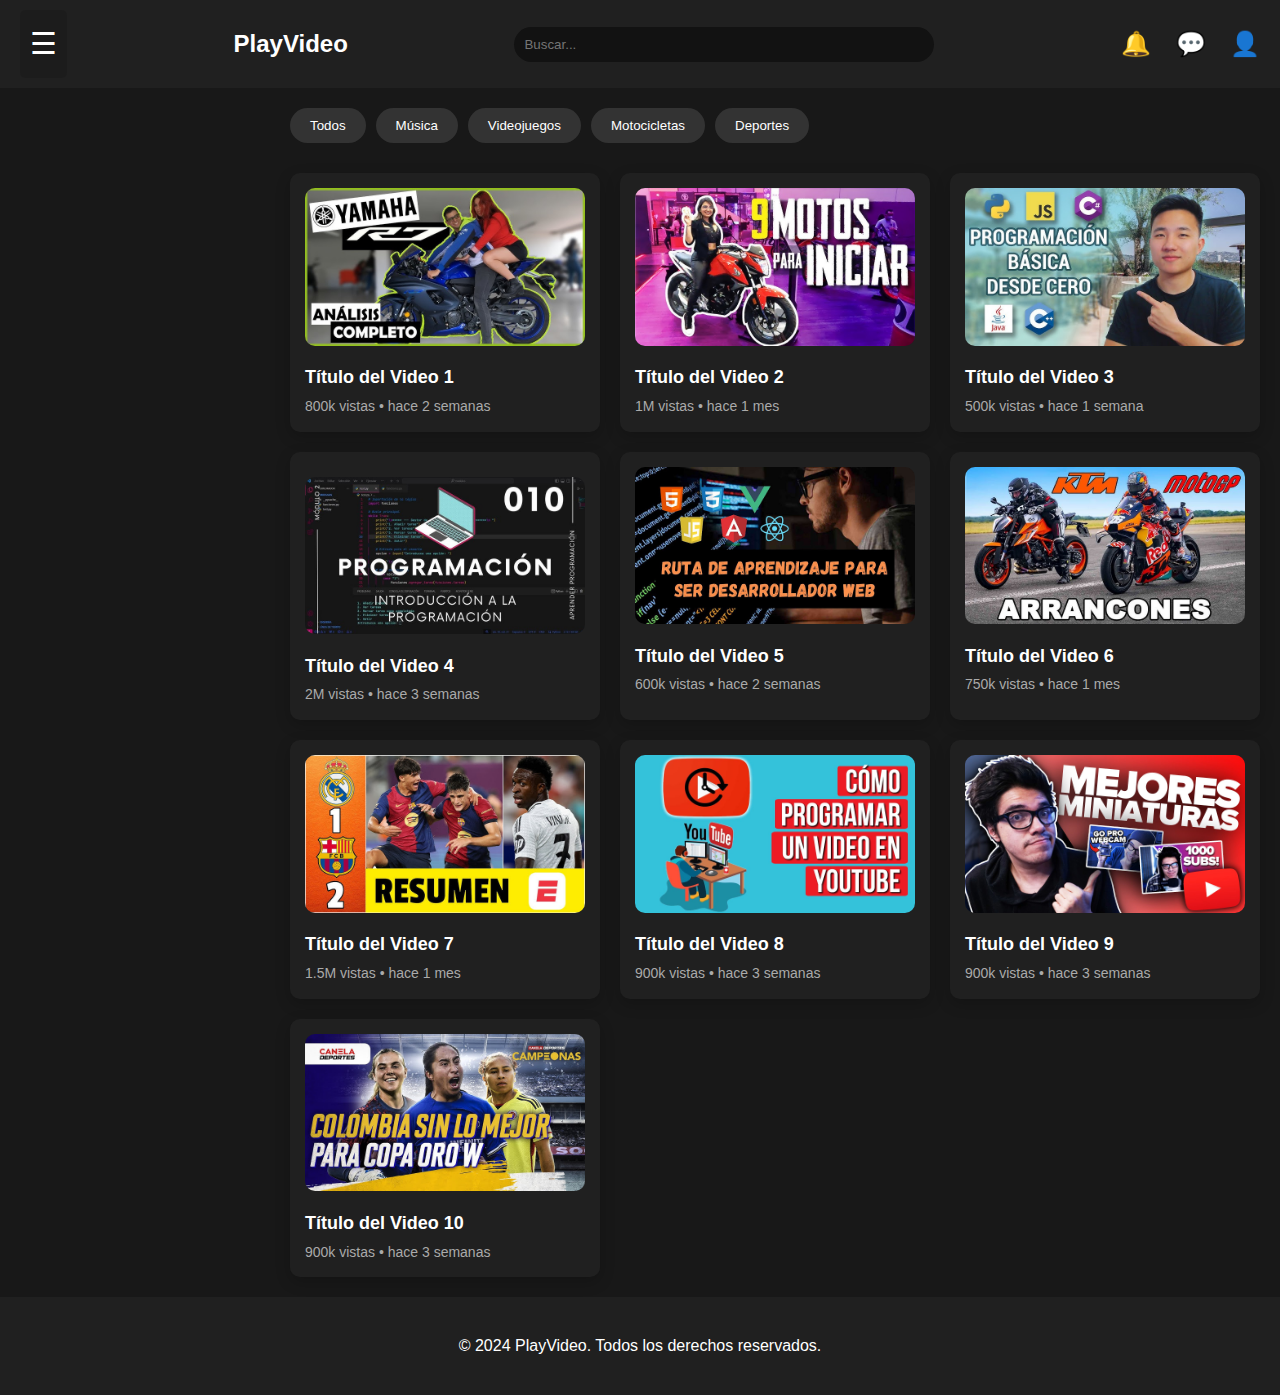
<file: index.html>
<!DOCTYPE html>
<html lang="es">
<head>
    <meta charset="UTF-8">
    <meta name="viewport" content="width=device-width, initial-scale=1.0">
    <title>Plataforma de Videos</title>
    <link rel="stylesheet" href="styles.css">
    <link rel="stylesheet" href="https://cdnjs.cloudflare.com/ajax/libs/font-awesome/6.4.0/css/all.min.css">
</head>
<body>
    <!-- Header -->
    <header class="main-header">
        <label for="btn-nav" class="btn-nav">☰</label>
        <input type="checkbox" id="btn-nav">
        
        <nav class="sidebar">
            <div class="sidebar-header">
                <h2>Menú</h2>
                <label for="btn-nav" class="close-icon">×</label>
            </div>
            <ul>
                <li><a href="#"><i class="fas fa-home"></i> Principal</a></li>
                <li><a href="#"><i class="fas fa-video"></i> Shorts</a></li>
                <li><a href="#"><i class="fas fa-bell"></i> Suscripciones</a></li>
                <li><a href="#"><i class="fas fa-user-circle"></i> Tu canal</a></li>
                <li><a href="#"><i class="fas fa-history"></i> Historial</a></li>
                <li><a href="#"><i class="fas fa-playlist"></i> Playlists</a></li>
                <li><a href="#"><i class="fas fa-video"></i> Tus videos</a></li>
                <li><a href="#"><i class="fas fa-clock"></i> Ver más tarde</a></li>
                <li><a href="#"><i class="fas fa-thumbs-up"></i> Videos que me gustan</a></li>
            </ul>
            
        </nav>
        
        <div class="logo">
            PlayVideo
        </div>
        <input type="text" class="search-bar" placeholder="Buscar...">
        <div class="user-icons">
            <a href="#">🔔</a>
            <a href="#">💬</a>
            <a href="#">👤</a>
        </div>
    </header>

    <!-- Main Content -->
    <main>
        <div class="category-bar">
            <button class="category-btn" data-category="all">Todos</button>
            <button class="category-btn" data-category="music">Música</button>
            <button class="category-btn" data-category="gaming">Videojuegos</button>
            <button class="category-btn" data-category="motorcycles">Motocicletas</button>
            <button class="category-btn" data-category="sports">Deportes</button>
        </div>

        <div class="video-grid">
            <div class="video-item"data-video-id="video1" data-category="motorcycles">
                <img src="img/img1.jpg" alt="Video Thumbnail">
                <div class="video-info">
                    <h3>Título del Video 1</h3>
                    <p>800k vistas • hace 2 semanas</p>
                </div>
            </div>
            <div class="video-item"data-video-id="video1"data-category="motorcycles">
                <img src="img/img2.jpg" alt="Video Thumbnail">
                <div class="video-info">
                    <h3>Título del Video 2</h3>
                    <p>1M vistas • hace 1 mes</p>
                </div>
            </div>
            <div class="video-item"data-video-id="video1"data-category="gaming">
                <img src="img/img3.jpg" alt="Video Thumbnail">
                <div class="video-info">
                    <h3>Título del Video 3</h3>
                    <p>500k vistas • hace 1 semana</p>
                </div>
            </div>
            <div class="video-item"data-video-id="video1"data-category="gaming">
                <div class="video-info">
                    <img src="img/img4.jpg" alt="Video Thumbnail">
                    <h3>Título del Video 4</h3>
                    <p>2M vistas • hace 3 semanas</p>
                </div>
            </div>
            <div class="video-item"data-video-id="video1"data-category="motorcycles">
                <img src="img/img5.jpg" alt="Video Thumbnail">
                <div class="video-info">
                    <h3>Título del Video 5</h3>
                    <p>600k vistas • hace 2 semanas</p>
                </div>
            </div>
            <div class="video-item"data-video-id="video1"data-category="motorcycles">
                <img src="img/img6.jpg" alt="Video Thumbnail">
                <div class="video-info">
                    <h3>Título del Video 6</h3>
                    <p>750k vistas • hace 1 mes</p>
                </div>
            </div>
            <div class="video-item"data-video-id="video1"data-category="sports">
                <img src="img/img7.jpg" alt="Video Thumbnail">
                <div class="video-info">
                    <h3>Título del Video 7</h3>
                    <p>1.5M vistas • hace 1 mes</p>
                </div>
            </div>
            <div class="video-item"data-video-id="video1"data-category="motorcycles">
                <img src="img/img8.jpg" alt="Video Thumbnail">
                <div class="video-info">
                    <h3>Título del Video 8</h3>
                    <p>900k vistas • hace 3 semanas</p>
                </div>
            </div>
            <div class="video-item"data-video-id="video1"data-category="music">
                <img src="img/img9.jpg" alt="Video Thumbnail">
                <div class="video-info">
                    <h3>Título del Video 9</h3>
                    <p>900k vistas • hace 3 semanas</p>
                </div>
            </div>
            <div class="video-item"data-video-id="video1"data-category="sports">
                <img src="img/img10.jpg" alt="Video Thumbnail">
                <div class="video-info">
                    <h3>Título del Video 10</h3>
                    <p>900k vistas • hace 3 semanas</p>
                </div>
            </div>
        </div>
    </main>

    <!-- Footer -->
    <footer>
        <p>&copy; 2024 PlayVideo. Todos los derechos reservados.</p>
    </footer>

    <script src="script.js"></script>
</body>
</html>
</file>
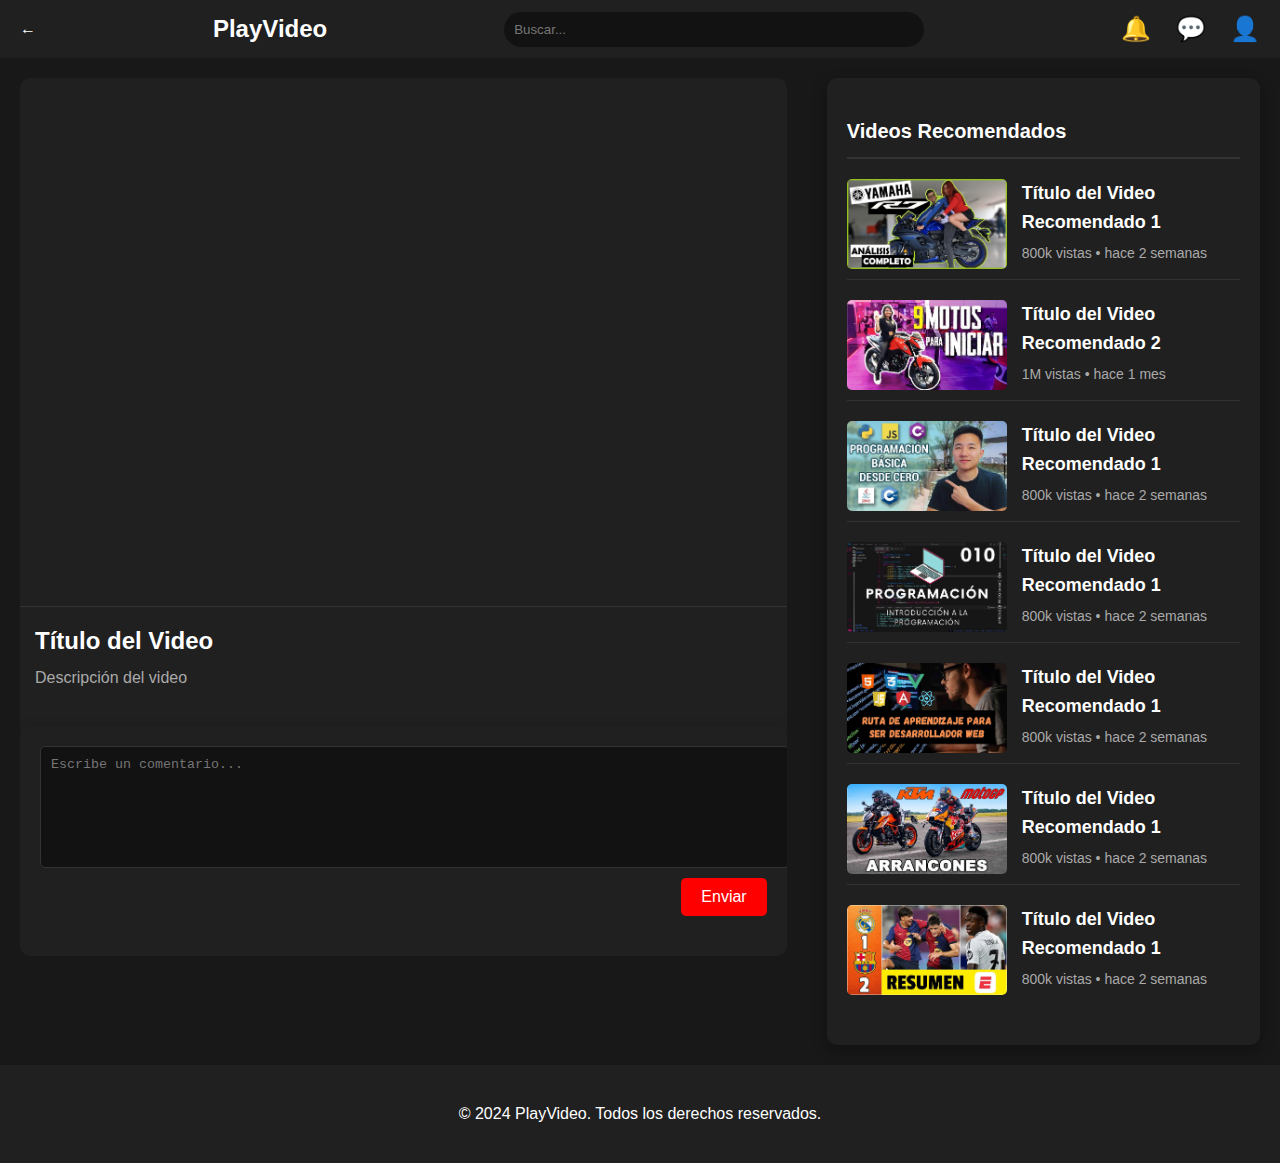
<file: video-view.html>
<!DOCTYPE html>
<html lang="es">
<head>
    <meta charset="UTF-8">
    <meta name="viewport" content="width=device-width, initial-scale=1.0">
    <title>Ver Video</title>
    <link rel="stylesheet" href="video.css">
</head>
<body>
    <!-- Header -->
    <header class="main-header">
        <a href="index.html" class="btn-nav">←</a>
        <div class="logo">PlayVideo</div>
        <input type="text" class="search-bar" placeholder="Buscar...">
        <div class="user-icons">
            <a href="#">🔔</a>
            <a href="#">💬</a>
            <a href="#">👤</a>
        </div>
    </header>

    <!-- Video View -->
    <main class="video-view">
        <div class="video-main">
            <div class="video-container">
                <iframe id="video-player" src="" frameborder="0" allowfullscreen></iframe>
                <div class="video-info">
                    <h1 id="video-title">Título del Video</h1>
                    <p id="video-description">Descripción del video</p>
                </div>
                <!-- Comentarios -->
                <div class="comments-section">
                    <div class="comment-form">
                        <textarea id="comment-text" placeholder="Escribe un comentario..."></textarea>
                        <button id="submit-comment">Enviar</button>
                    </div>
                    <div id="comments-list">
                        <!-- Los comentarios se añadirán aquí dinámicamente -->
                    </div>
                </div>
            </div>
                </section>
            </div>
        </div>
        <div class="recommended-videos">
            <h2>Videos Recomendados</h2>
            <div class="recommended-item">
                <img src="img/img1.jpg" alt="Video Thumbnail">
                <div class="recommended-info">
                    <h3>Título del Video Recomendado 1</h3>
                    <p>800k vistas • hace 2 semanas</p>
                </div>
            </div>
            <div class="recommended-item">
                <img src="img/img2.jpg" alt="Video Thumbnail">
                <div class="recommended-info">
                    <h3>Título del Video Recomendado 2</h3>
                    <p>1M vistas • hace 1 mes</p>
                </div>
            </div>
            <div class="recommended-item">
                <img src="img/img3.jpg" alt="Video Thumbnail">
                <div class="recommended-info">
                    <h3>Título del Video Recomendado 1</h3>
                    <p>800k vistas • hace 2 semanas</p>
                </div>
            </div>
            <div class="recommended-item">
                <img src="img/img4.jpg" alt="Video Thumbnail">
                <div class="recommended-info">
                    <h3>Título del Video Recomendado 1</h3>
                    <p>800k vistas • hace 2 semanas</p>
                </div>
            </div>
            <div class="recommended-item">
                <img src="img/img5.jpg" alt="Video Thumbnail">
                <div class="recommended-info">
                    <h3>Título del Video Recomendado 1</h3>
                    <p>800k vistas • hace 2 semanas</p>
                </div>
            </div>
            <div class="recommended-item">
                <img src="img/img6.jpg" alt="Video Thumbnail">
                <div class="recommended-info">
                    <h3>Título del Video Recomendado 1</h3>
                    <p>800k vistas • hace 2 semanas</p>
                </div>
            </div>
            <div class="recommended-item">
                <img src="img/img7.jpg" alt="Video Thumbnail">
                <div class="recommended-info">
                    <h3>Título del Video Recomendado 1</h3>
                    <p>800k vistas • hace 2 semanas</p>
                </div>
            </div>
            <!-- Añade más videos recomendados según sea necesario -->
        </div>
    </main>

    <!-- Footer -->
    <footer>
        <p>&copy; 2024 PlayVideo. Todos los derechos reservados.</p>
    </footer>

    <script src="video-view.js"></script>
</body>
</html>
</file>
<file: styles.css>
/* General */
body {
    font-family: 'Roboto', sans-serif;
    margin: 0;
    padding: 0;
    background-color: #181818;
    color: #ffffff;
    line-height: 1.6;
}

a {
    text-decoration: none;
    color: #ffffff;
}

/* Header */
header, footer {
    background-color: #202020;
    color: #fff;
    padding: 10px 20px;
    display: flex;
    align-items: center;
    justify-content: space-between;
    position: relative;
}

.logo {
    font-size: 24px;
    font-weight: bold;
}

.search-bar {
    width: 400px;
    padding: 10px;
    background-color: #121212;
    border: none;
    border-radius: 20px;
    color: #fff;
    outline: none;
    transition: box-shadow 0.3s;
}

.search-bar:focus {
    box-shadow: 0 0 10px rgba(255, 255, 255, 0.2);
}

.user-icons a {
    margin-left: 20px;
    font-size: 24px;
}

.user-icons a:hover {
    color: #ff0000;
    transition: color 0.3s;
}

/* Sidebar */
.sidebar {
    background-color: #202020;
    position: fixed;
    top: 0;
    left: -250px;
    width: 250px;
    height: 100%;
    box-shadow: 2px 0 10px rgba(0,0,0,0.5);
    overflow-y: auto;
    transition: transform 0.3s ease, left 0.3s ease;
    transform: translateX(-100%);
    z-index: 1000;
}

.sidebar-header {
    display: flex;
    justify-content: space-between;
    align-items: center;
    padding: 15px;
    border-bottom: 1px solid #333;
}

.sidebar-header h2 {
    margin: 0;
}

.close-icon {
    font-size: 24px;
    cursor: pointer;
}

.sidebar ul {
    list-style: none;
    padding: 0;
}

.sidebar ul li {
    margin: 15px 0;
}

.sidebar ul li a {
    color: #aaa;
    display: flex;
    align-items: center;
    padding: 10px 15px;
    border-radius: 5px;
    transition: background-color 0.3s;
}

.sidebar ul li a i {
    margin-right: 10px;
    font-size: 18px;
}

.sidebar ul li a:hover {
    background-color: #333;
}

#btn-nav {
    display: none;
}

#btn-nav:checked ~ .sidebar {
    transform: translateX(0);
}

#btn-nav:checked ~ .sidebar {
    left: 0;
}

/* Header button */
.btn-nav {
    color: var(--main-color);
    font-size: 30px;
    cursor: pointer;
    transition: background 0.2s ease;
    background: rgba(0, 0, 0, 0.1);
    border: none;
    padding: 10px;
    border-radius: 5px;
}

.btn-nav:hover {
    background: rgba(0, 0, 0, 0.3);
}

/* Main Content */
main {
    margin-left: 270px;
    padding: 20px;
    background-color: #181818;
    min-height: 100vh;
    transition: margin-left 0.3s ease;
}

.category-bar {
    margin-bottom: 20px;
    display: flex;
    overflow-x: auto;
    padding-bottom: 10px;
}

.category-bar button {
    background-color: #333;
    color: #fff;
    border: none;
    padding: 10px 20px;
    margin-right: 10px;
    border-radius: 20px;
    cursor: pointer;
    transition: background-color 0.3s, transform 0.2s;
    white-space: nowrap;
}

.category-bar button:hover {
    background-color: #555;
    transform: scale(1.1);
}

/* Video Grid */
.video-grid {
    display: grid;
    grid-template-columns: repeat(auto-fit, minmax(250px, 1fr));
    gap: 20px;
}

.video-item {
    background-color: #202020;
    padding: 15px;
    border-radius: 10px;
    box-shadow: 0 5px 15px rgba(0, 0, 0, 0.2);
    transition: transform 0.3s, box-shadow 0.3s;
}

.video-item:hover {
    transform: translateY(-10px);
    box-shadow: 0 10px 30px rgba(0, 0, 0, 0.4);
}

.video-item img {
    width: 100%;
    border-radius: 10px;
}

.video-info {
    margin-top: 10px;
}

.video-info h3 {
    margin: 10px 0 5px;
    font-size: 18px;
    color: #ffffff;
}

.video-info p {
    margin: 0;
    font-size: 14px;
    color: #aaa;
    line-height: 1.4;
}

/* Footer */
footer {
    display: flex;
    justify-content: center;
    align-items: center;
    padding: 20px;
    background-color: #202020;
    color: #ffffff;
    text-align: center;
}

@media (max-width: 768px) {
    main {
        margin-left: 0;
    }
    .sidebar {
        transform: translateX(-100%);
    }
    #btn-nav:checked ~ .sidebar {
        transform: translateX(0);
    }
}
</file>
<file: video.css>
/* General */
body {
    font-family: 'Roboto', sans-serif;
    margin: 0;
    padding: 0;
    background-color: #181818;
    color: #ffffff;
    line-height: 1.6;
}

a {
    text-decoration: none;
    color: #ffffff;
}

/* Header */
header, footer {
    background-color: #202020;
    color: #fff;
    padding: 10px 20px;
    display: flex;
    align-items: center;
    justify-content: space-between;
    position: relative;
}

.logo {
    font-size: 24px;
    font-weight: bold;
}

.search-bar {
    width: 400px;
    padding: 10px;
    background-color: #121212;
    border: none;
    border-radius: 20px;
    color: #fff;
    outline: none;
    transition: box-shadow 0.3s;
}

.search-bar:focus {
    box-shadow: 0 0 10px rgba(255, 255, 255, 0.2);
}

.user-icons a {
    margin-left: 20px;
    font-size: 24px;
}

.user-icons a:hover {
    color: #ff0000;
    transition: color 0.3s;
}

/* Video View */
.video-view {
    display: flex;
    padding: 20px;
    background-color: #181818;
    min-height: calc(100vh - 80px); /* Ajustar altura para header y footer */
}

.video-main {
    flex: 2;
    margin-right: 20px;
}

.video-container {
    background-color: #202020;
    border-radius: 10px;
    overflow: hidden;
    position: relative;
}

.video-container iframe {
    width: 100%;
    height: 60vh; /* Ajusta la altura del video */
    border: none;
}

.video-info {
    padding: 15px;
    color: #fff;
    border-top: 1px solid #333;
    background-color: #202020;
}

.video-info h1 {
    font-size: 24px;
    margin: 0;
}

.video-info p {
    font-size: 16px;
    color: #aaa;
    margin: 5px 0 0;
}

/* Comments Section */
.comments-section {
    margin-top: 20px;
    padding: 20px;
    background-color: #202020;
    border-radius: 10px;
    box-shadow: 0 5px 15px rgba(0, 0, 0, 0.3);
}

.comments-section h2 {
    color: #fff;
    margin-bottom: 20px;
    font-size: 20px;
    border-bottom: 2px solid #333;
    padding-bottom: 10px;
}

.comment-form {
    display: flex;
    flex-direction: column;
}

.comment-form textarea {
    width: 100%;
    height: 100px;
    padding: 10px;
    border: none;
    border-radius: 5px;
    background-color: #121212;
    color: #fff;
    resize: none;
    margin-bottom: 10px;
}

.comment-form button {
    align-self: flex-end;
    padding: 10px 20px;
    border: none;
    border-radius: 5px;
    background-color: #ff0000;
    color: #fff;
    cursor: pointer;
    font-size: 16px;
    transition: background-color 0.3s;
}

.comment-form button:hover {
    background-color: #cc0000;
}

.comments-list {
    margin-top: 20px;
}

.comment {
    margin-bottom: 10px;
    padding: 10px;
    border-bottom: 1px solid #333;
}

.comment:last-child {
    border-bottom: none;
}

.comment p {
    margin: 0;
    font-size: 14px;
    color: #aaa;
}

.comment strong {
    color: #fff;
}

/* Recommended Videos */
.recommended-videos {
    flex: 1;
    background-color: #202020;
    padding: 20px;
    border-radius: 10px;
    box-shadow: 0 5px 15px rgba(0, 0, 0, 0.3);
    /* El contenedor se expande verticalmente a medida que se agregan más videos */
    overflow-y: auto; /* Permite el desplazamiento vertical si el contenido es demasiado largo */
}

.recommended-videos h2 {
    color: #fff;
    margin-bottom: 20px;
    font-size: 20px;
    border-bottom: 2px solid #333;
    padding-bottom: 10px;
}

.recommended-item {
    display: flex;
    margin-bottom: 20px;
    cursor: pointer;
    border-bottom: 1px solid #333;
    padding-bottom: 10px;
}

.recommended-item:last-child {
    border-bottom: none;
}

.recommended-item img {
    width: 160px;
    height: 90px;
    border-radius: 5px;
    margin-right: 15px;
}

.recommended-info {
    flex: 1;
}

.recommended-info h3 {
    margin: 0;
    font-size: 18px;
    color: #fff;
}

.recommended-info p {
    margin: 5px 0 0;
    font-size: 14px;
    color: #aaa;
}

/* Footer */
footer {
    display: flex;
    justify-content: center;
    align-items: center;
    padding: 20px;
    background-color: #202020;
    color: #ffffff;
    text-align: center;
}
/* Video View */
.video-view {
    display: flex;
    padding: 20px;
    background-color: #181818;
}

.video-container {
    flex: 2;
    margin-right: 20px;
}

#video-player {
    width: 100%;
    height: 500px;
    border: none;
    border-radius: 10px;
}

.video-info {
    margin-top: 20px;
    color: #fff;
}

.comments-section {
    margin-top: 20px;
}

.comment-form {
    margin-bottom: 20px;
}

#comment-text {
    width: 100%;
    height: 100px;
    padding: 10px;
    border-radius: 5px;
    border: 1px solid #333;
    background-color: #121212;
    color: #fff;
    resize: none;
    margin-bottom: 10px;
}

#submit-comment {
    background-color: #ff0000;
    color: #fff;
    border: none;
    padding: 10px 20px;
    border-radius: 5px;
    cursor: pointer;
}

#submit-comment:hover {
    background-color: #cc0000;
}

#comments-list {
    max-height: 400px;
    overflow-y: auto;
}

.comment {
    background-color: #202020;
    border-radius: 5px;
    padding: 10px;
    margin-bottom: 10px;
    color: #fff;
}

.comment p {
    margin: 0;
}

/* Recommended Videos */
.recommended-videos {
    flex: 1;
}

.recommended-videos h2 {
    color: #fff;
    margin-bottom: 20px;
}

.video-item {
    display: flex;
    margin-bottom: 20px;
    background-color: #202020;
    padding: 10px;
    border-radius: 10px;
}

.video-item img {
    width: 120px;
    height: 90px;
    border-radius: 10px;
    margin-right: 10px;
}

.video-item .video-info {
    color: #fff;
}

.video-item .video-info h3 {
    margin: 0;
    font-size: 16px;
}

.video-item .video-info p {
    margin: 5px 0 0;
    font-size: 14px;
    color: #aaa;
}
</file>
